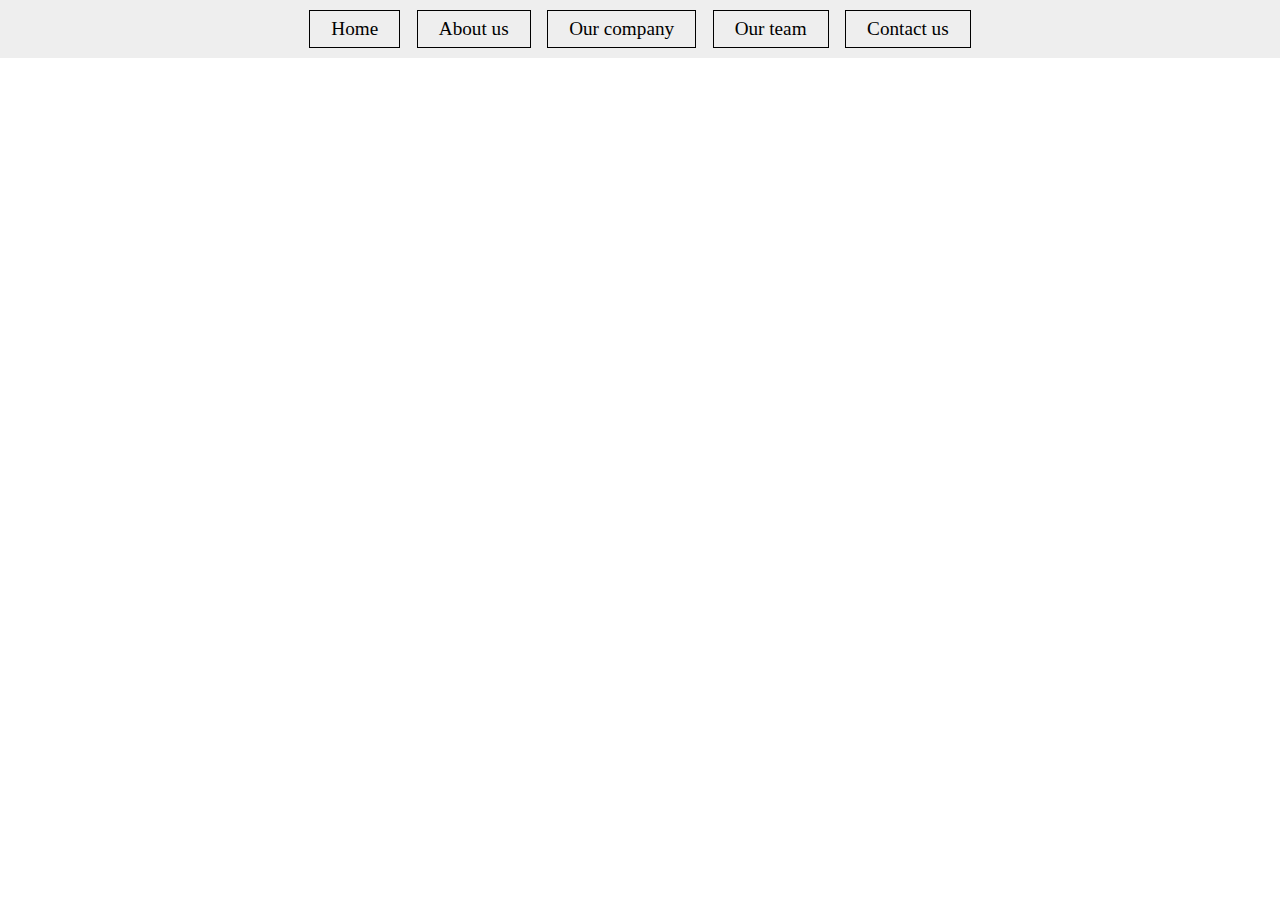
<file: hamburger/index.html>
<!DOCTYPE html>
<html >
<head>
  <meta charset="UTF-8">
  <title>Responsive menu demo</title>
  
  
  
      <link rel="stylesheet" href="css/style.css">

  
</head>

<body>
  <input type="checkbox" id="navbar-checkbox" class="navbar-checkbox">
<nav class="menu">
  <ul>
    <li>Home</li>
    <li>About us</li>
    <li>
      Our company
      <ul>
        <li>History</li>
        <li>Very long and tedious history</li>
      </ul>
    </li>
    <li>Our team</li>
    <li>Contact us</li>
  </ul>
  
  <label for="navbar-checkbox" class="navbar-handle"></label>
</nav>
  
  
</body>
</html>
</file>
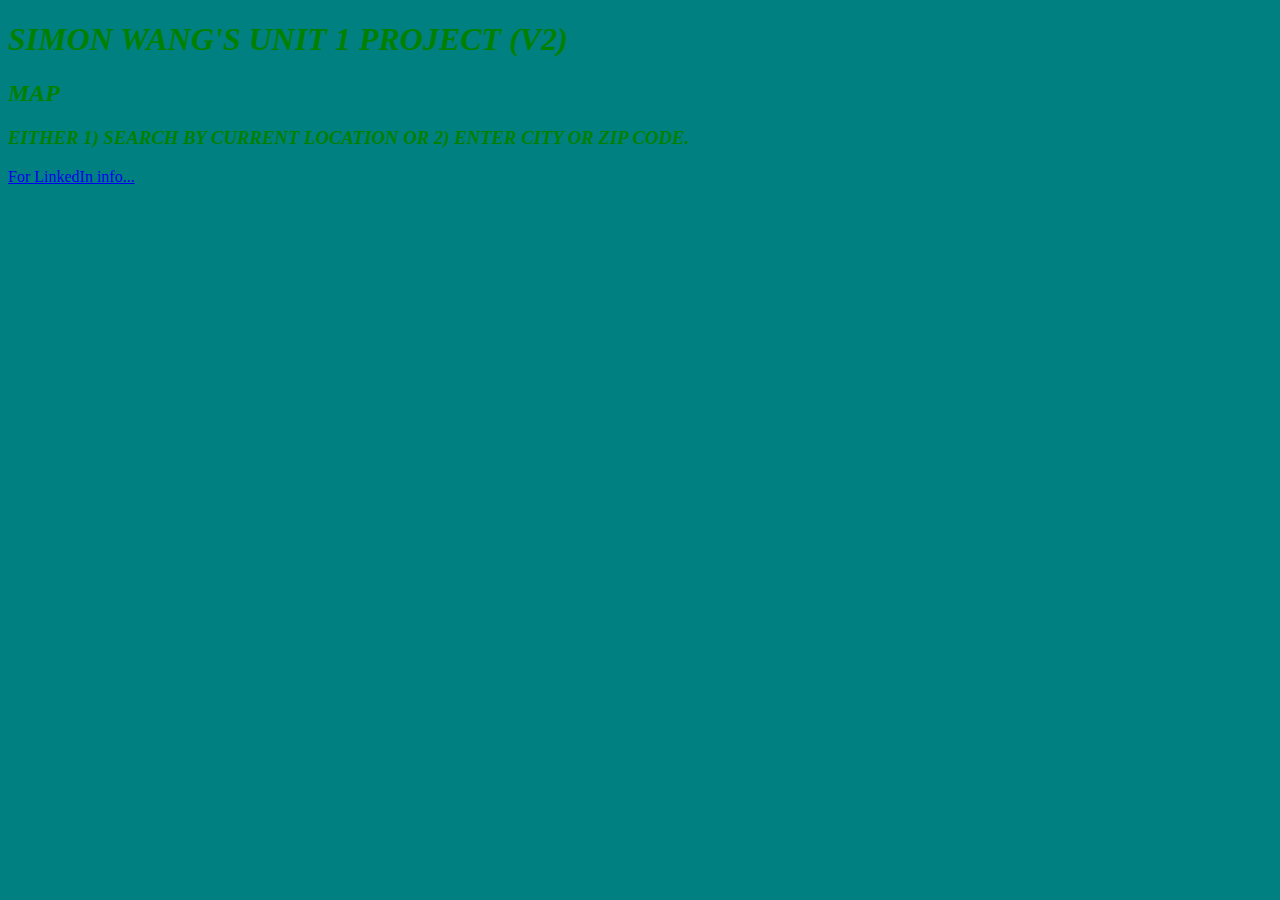
<file: unit_1/index.html>
<!DOCTYPE html>
<html>
<head>
	<title>WhereToWork</title>
	<link rel="stylesheet" type="text/css" href="css/style.css">
</head>

<body>
<h1>Simon Wang's unit 1 project (v2)</h1>
<h2>Map</h2>
<h3>Either 1) search by current location or 2) enter city or zip code.</h3>
<a href="https://www.linkedin.com/in/wangsimon2000">For LinkedIn info...</a>
</body>

</html>
</file>
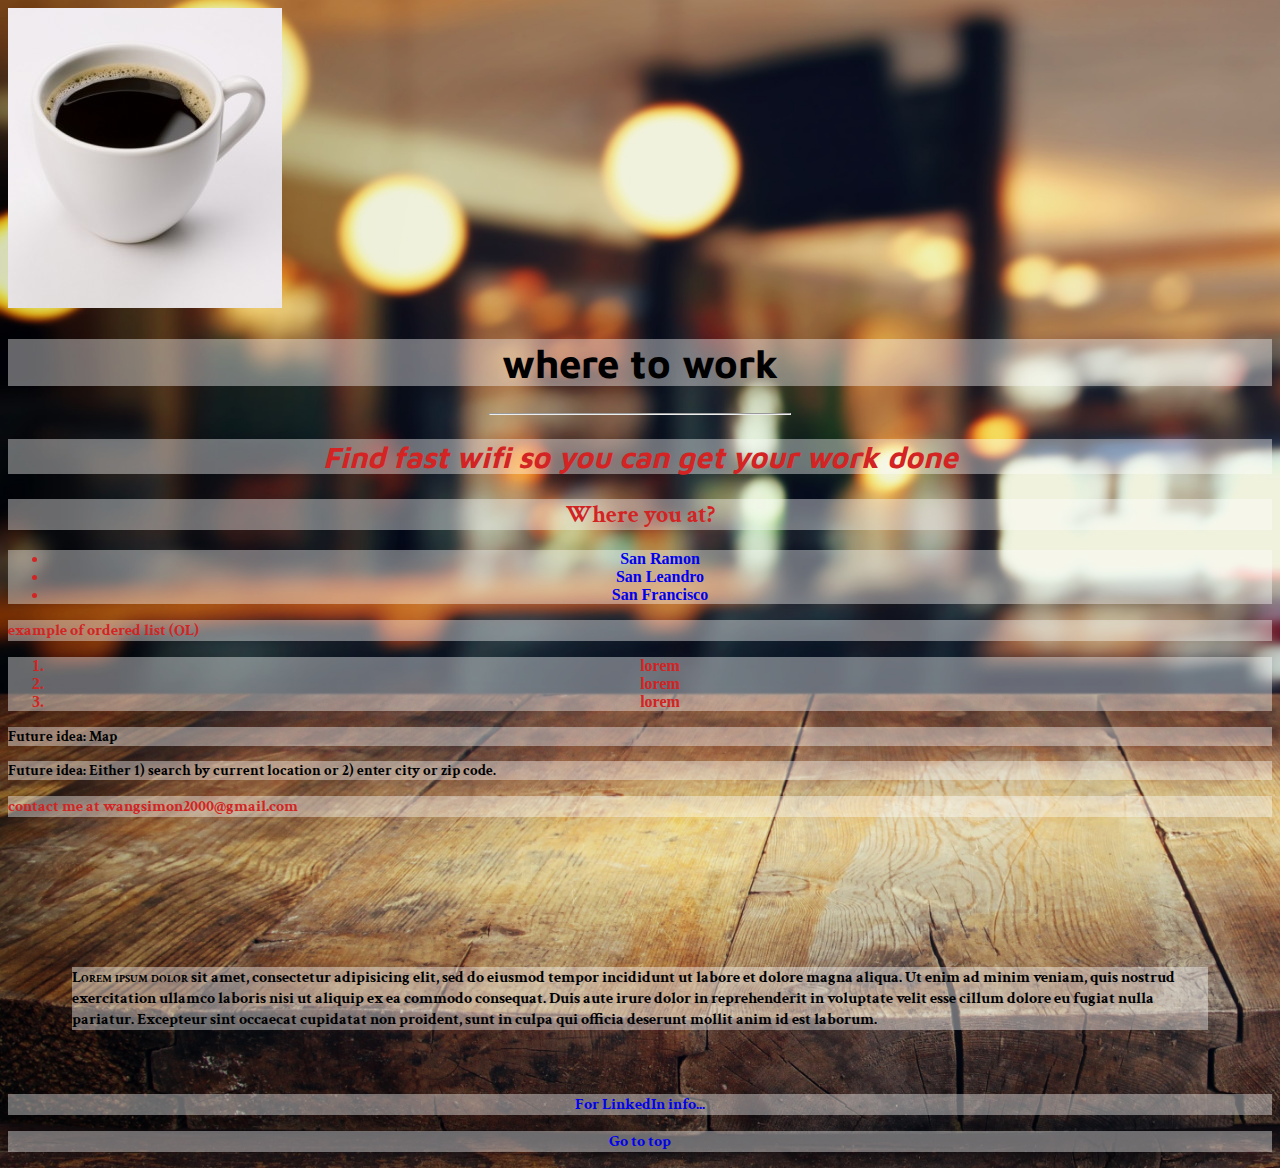
<file: unit_3/index.html>
<!DOCTYPE html>
<html>
<head>
	<title>Where To Work</title>
	<link rel="stylesheet" type="text/css" href="style.css">
</head>

<body>
	<img src="images/cup.jpg" 
           alt="pic of cup" title="pop up title for cup">
	<h1>where to work</h1>
	<hr>
	<h2 id="slogan">Find fast wifi so you can get your work done</h2>
	<h2>Where you at?</h2>

	<ul>
		<li><a href="san_ramon.html">San Ramon</a></li>
		<li><a href="san_leandro.html">San Leandro</a></li>
		<li><a href="san_francisco.html">San Francisco</a></li>
	</ul>

	<p id="OL">example of ordered list (OL)</p>

	<ol>
		<li>lorem</li>
		<li>lorem</li>
		<li>lorem</li>
	</ol>
	<h2 class="future">Future idea: Map</h2>
	<h3 class="future">Future idea: Either 1) search by current location or 2) enter city or zip code.</h3>
	
	<p class="contacts">contact me at wangsimon2000@gmail.com</p>
	<p class="paragraph"><strong>Lorem ipsum dolor</strong> sit amet, consectetur adipisicing elit, sed do eiusmod
	tempor incididunt ut labore et dolore magna aliqua. Ut enim ad minim veniam,
	quis nostrud exercitation ullamco laboris nisi ut aliquip ex ea commodo
	consequat. Duis aute irure dolor in reprehenderit in voluptate velit esse
	cillum dolore eu fugiat nulla pariatur. Excepteur sint occaecat cupidatat non
	proident, sunt in culpa qui officia deserunt mollit anim id est laborum.</p>

	<p><a href="https://www.linkedin.com/in/wangsimon2000">For LinkedIn info...</a></p>
	<p><a href="#">Go to top</a></p>
</body>

</html>
</file>
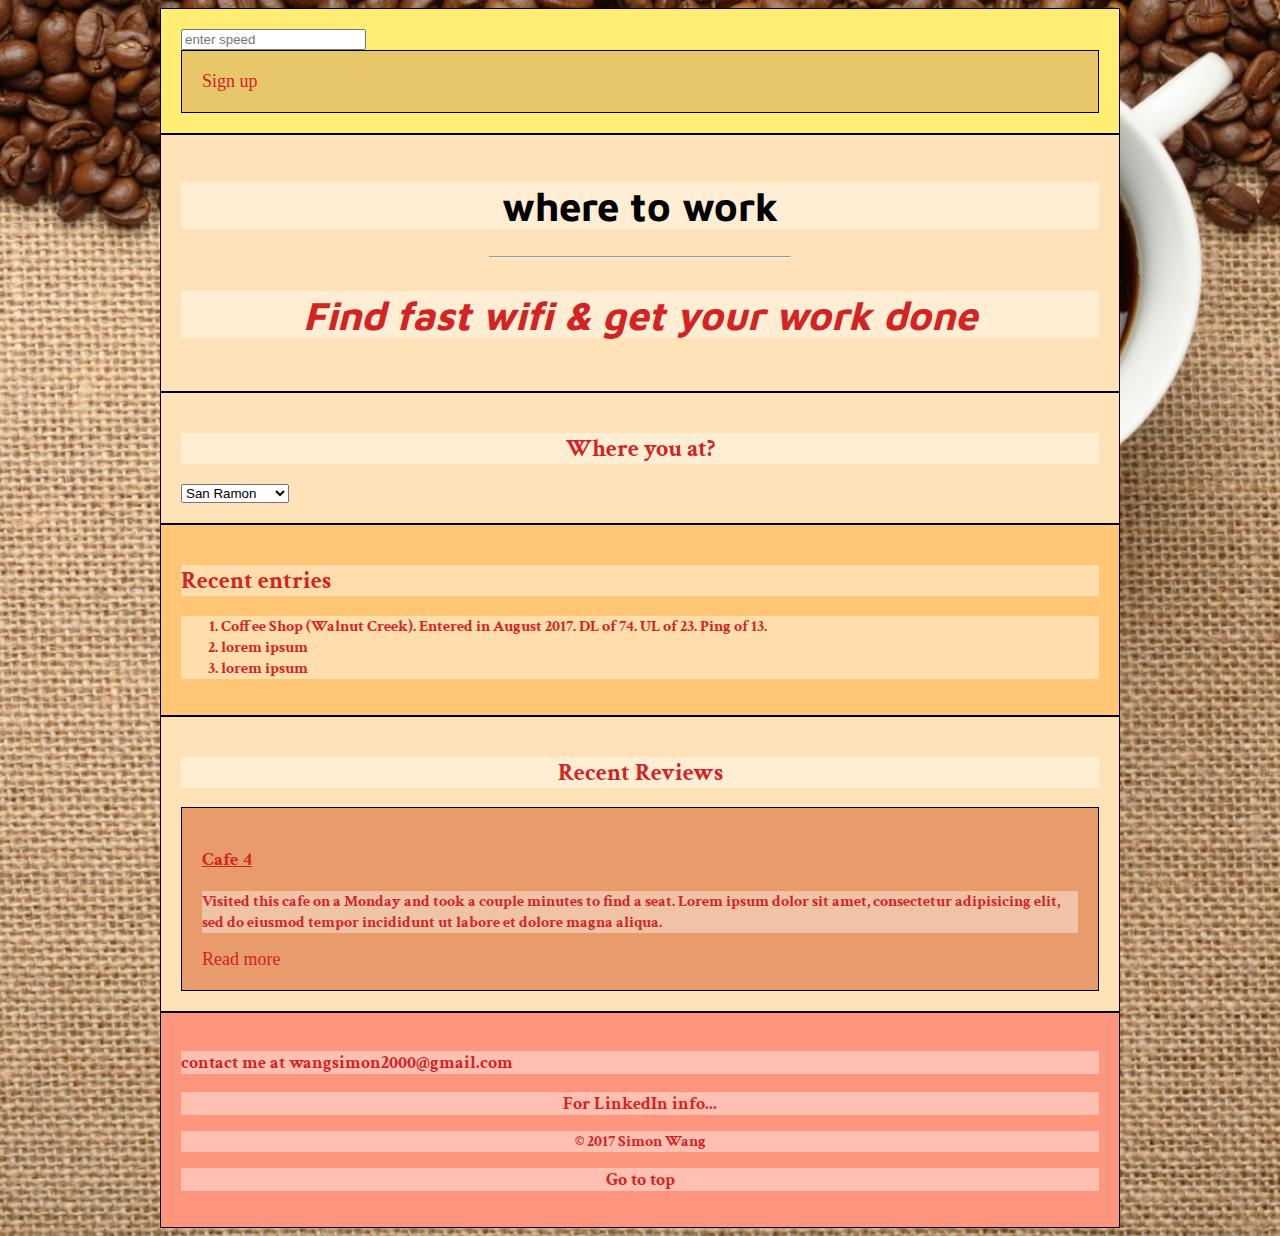
<file: unit_5/index.html>
<!DOCTYPE html>
<html>

<head>
	<title>Where To Work</title>
	<link rel="stylesheet" type="text/css" href="style.css">
</head>

<body>
	<div id="wrapper">
	<header>
		<form id="enter">
			<input type="text" placeholder="enter speed">
		</form>
		<nav>
			<a href="#">Sign up</a> 
		</nav>
	</header>
	<section>
		<h1>where to work</h1>
		<hr>
		<h2 id="slogan">Find fast wifi & get your work done</h2>
	</section>
	<section>
		<h2>Where you at?</h2>
		<form>
			<select>
				<option>San Ramon</option>
				<option>San Leandro</option>
				<option>San Francisco</option>
			</select>
		</form>
	</section>
	<aside>
		<h2 id="recent">Recent entries</h2>
		<ol>
			<li>Coffee Shop (Walnut Creek). Entered in August 2017. DL of 74. UL of 23. Ping of 13.</li>
			<li>lorem ipsum</li>
			<li>lorem ipsum</li>
		</ol>
	</aside>
	<section>
		<h2>Recent Reviews</h2>
		<article>
			<h3 id="cafe4">Cafe 4</h3>
			<p id="review">Visited this cafe on a Monday and took a couple minutes to find a seat. Lorem ipsum dolor sit amet, consectetur adipisicing elit, sed do eiusmod
			tempor incididunt ut labore et dolore magna aliqua.</p>
			<a href="#">Read more</a>
			<!-- <h4 class="future">Future idea: Map</h4>
			<h4 class="future">Future idea: Either 1) search by current location or 2) enter city or zip code.</h4> -->
		</article>
	</section>
	<footer>
		<p class="contacts">contact me at wangsimon2000@gmail.com</p>
		<p><a href="https://www.linkedin.com/in/wangsimon2000">For LinkedIn info...</a></p>
		<p>&copy; 2017 Simon Wang</p>
		<p><a href="#">Go to top</a></p>
	</footer>
	</id>
</body>
</html>
</file>
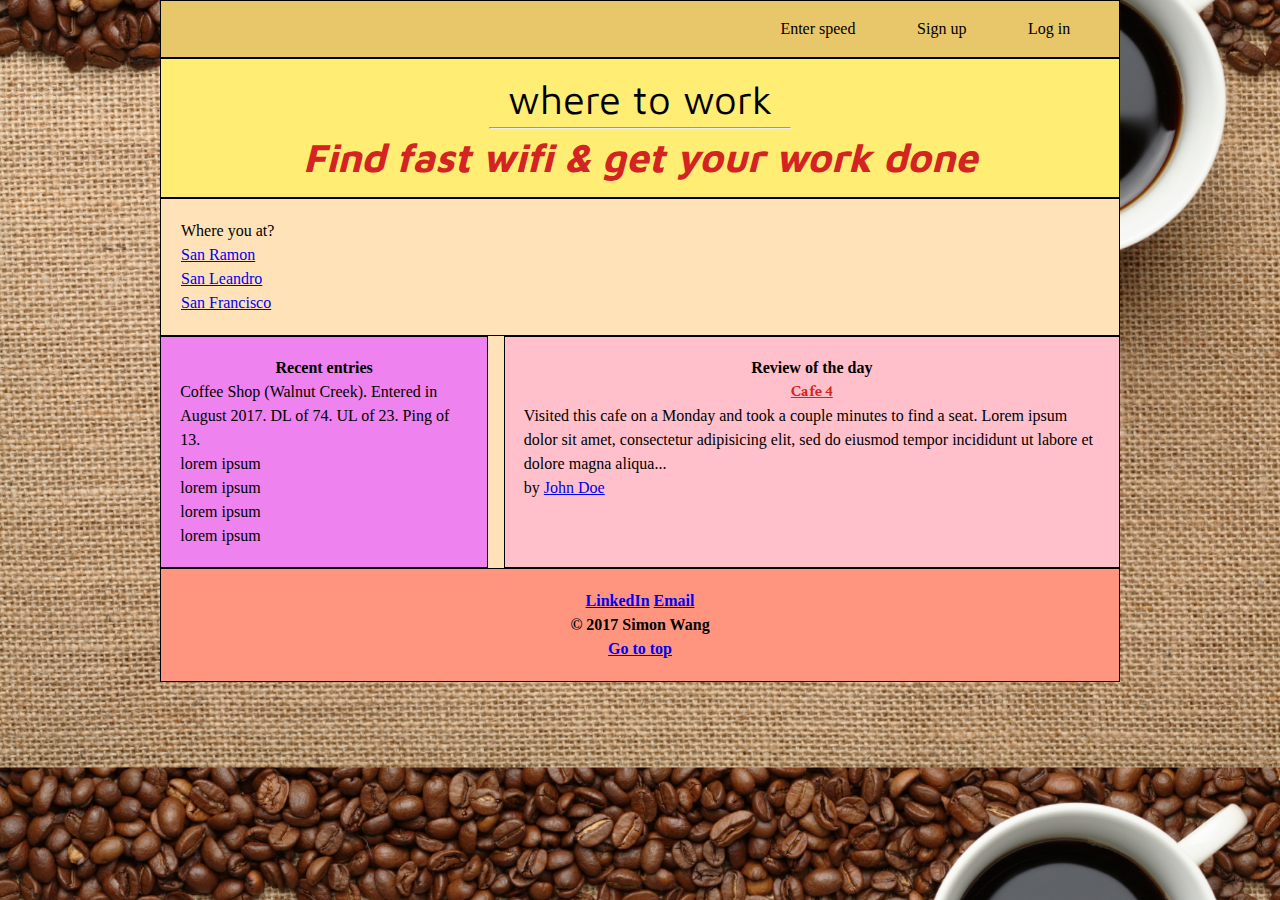
<file: unit_6/index.html>
<!DOCTYPE html>
<html>

<head>
	<title>Where To Work</title>
	<link rel="stylesheet" type="text/css" href="reset.css">
	<link rel="stylesheet" type="text/css" href="style.css">
</head>

<body>
	<div id="wrapper">
	<nav>
		<a href="#">Enter speed</a> 
		<a href="#">Sign up</a> 
		<a href="#">Log in</a> 
	</nav>

	<header class="clearfix">
		<h1>where to work</h1>
		<hr>
		<h2 id="slogan">Find fast wifi & get your work done</h2>
	</header>

	<section id="where">
		<h2>Where you at?</h2>
		<ul>
			<li><a href="san_ramon.html">San Ramon</a></li>
			<li><a href="san_leandro.html">San Leandro</a></li>
			<li><a href="san_francisco.html">San Francisco</a></li>
		</ul>
	</section>

	<section id="two_columns" class="clearfix">
	<aside id="left">
		<h2 id="recent1">Recent entries</h2>
		<ol>
			<li>Coffee Shop (Walnut Creek). Entered in August 2017. DL of 74. UL of 23. Ping of 13.</li>
			<li>lorem ipsum</li>
			<li>lorem ipsum</li>
			<li>lorem ipsum</li>
			<li>lorem ipsum</li>
		</ol>
	</aside>
	<article id="right">
		<h2 id="recent2">Review of the day</h2>
		<h3 id="cafe4">Cafe 4</h3>
		<p id="review">Visited this cafe on a Monday and took a couple minutes to find a seat. Lorem ipsum dolor sit amet, consectetur adipisicing elit, sed do eiusmod
		tempor incididunt ut labore et dolore magna aliqua...</p>
		<p>by <a href="#">John Doe</a></p>
			<!-- <h4 class="future">Future idea: Map</h4>
			<h4 class="future">Future idea: Either 1) search by current location or 2) enter city or zip code.</h4> -->
	</article>
	</section>

	<footer>
		<a href="https://www.linkedin.com/in/wangsimon2000">LinkedIn</a>
		<a href="mailto:wangsimon2000@gmail.com">Email</a>
		<p>&copy; 2017 Simon Wang</p>
		<p><a href="#">Go to top</a></p>
	</footer>

</body>
</html>
</file>
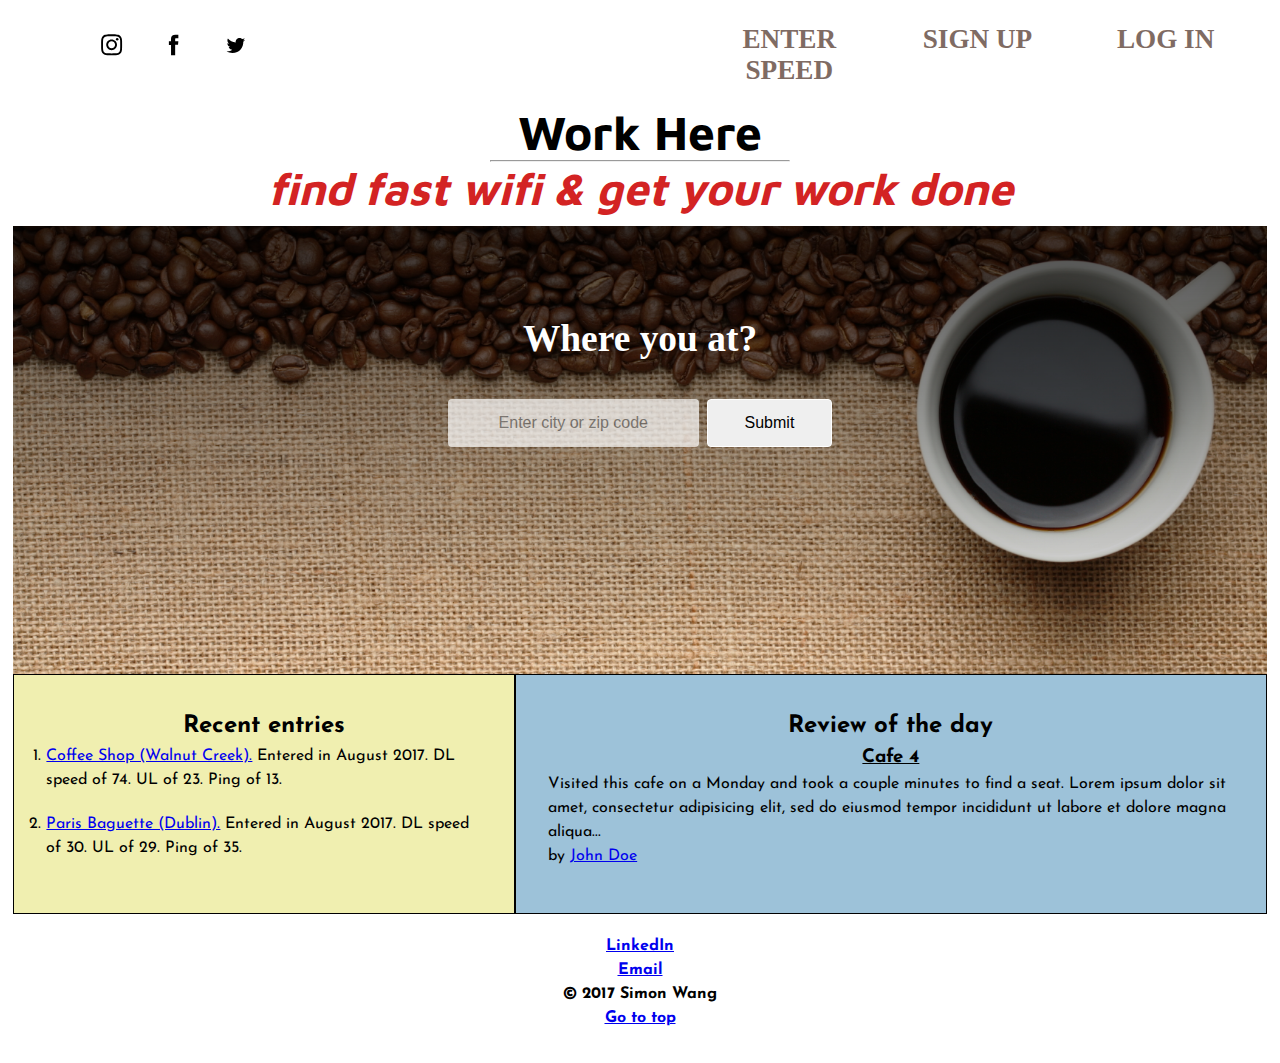
<file: unit_8.1/index.html>
<!DOCTYPE html>
<html>
<head>
	<title>Work Here</title>
	<meta name="viewport" content="width=device-width, initial-scale=1">
	<link rel="stylesheet" type="text/css" href="css/style.css">
	<script src="https://ajax.googleapis.com/ajax/libs/jquery/3.2.1/jquery.min.js"></script>

</head>
<body>
	<header class="clearfix header">
		<section class="headersection socialcontainer"> 

				<a class="sociallink" href="test.html">
					<svg viewBox="0 0 512 512"><path d="M256 109.3c47.8 0 53.4 0.2 72.3 1 17.4 0.8 26.9 3.7 33.2 6.2 8.4 3.2 14.3 7.1 20.6 13.4 6.3 6.3 10.1 12.2 13.4 20.6 2.5 6.3 5.4 15.8 6.2 33.2 0.9 18.9 1 24.5 1 72.3s-0.2 53.4-1 72.3c-0.8 17.4-3.7 26.9-6.2 33.2 -3.2 8.4-7.1 14.3-13.4 20.6 -6.3 6.3-12.2 10.1-20.6 13.4 -6.3 2.5-15.8 5.4-33.2 6.2 -18.9 0.9-24.5 1-72.3 1s-53.4-0.2-72.3-1c-17.4-0.8-26.9-3.7-33.2-6.2 -8.4-3.2-14.3-7.1-20.6-13.4 -6.3-6.3-10.1-12.2-13.4-20.6 -2.5-6.3-5.4-15.8-6.2-33.2 -0.9-18.9-1-24.5-1-72.3s0.2-53.4 1-72.3c0.8-17.4 3.7-26.9 6.2-33.2 3.2-8.4 7.1-14.3 13.4-20.6 6.3-6.3 12.2-10.1 20.6-13.4 6.3-2.5 15.8-5.4 33.2-6.2C202.6 109.5 208.2 109.3 256 109.3M256 77.1c-48.6 0-54.7 0.2-73.8 1.1 -19 0.9-32.1 3.9-43.4 8.3 -11.8 4.6-21.7 10.7-31.7 20.6 -9.9 9.9-16.1 19.9-20.6 31.7 -4.4 11.4-7.4 24.4-8.3 43.4 -0.9 19.1-1.1 25.2-1.1 73.8 0 48.6 0.2 54.7 1.1 73.8 0.9 19 3.9 32.1 8.3 43.4 4.6 11.8 10.7 21.7 20.6 31.7 9.9 9.9 19.9 16.1 31.7 20.6 11.4 4.4 24.4 7.4 43.4 8.3 19.1 0.9 25.2 1.1 73.8 1.1s54.7-0.2 73.8-1.1c19-0.9 32.1-3.9 43.4-8.3 11.8-4.6 21.7-10.7 31.7-20.6 9.9-9.9 16.1-19.9 20.6-31.7 4.4-11.4 7.4-24.4 8.3-43.4 0.9-19.1 1.1-25.2 1.1-73.8s-0.2-54.7-1.1-73.8c-0.9-19-3.9-32.1-8.3-43.4 -4.6-11.8-10.7-21.7-20.6-31.7 -9.9-9.9-19.9-16.1-31.7-20.6 -11.4-4.4-24.4-7.4-43.4-8.3C310.7 77.3 304.6 77.1 256 77.1L256 77.1z"/><path d="M256 164.1c-50.7 0-91.9 41.1-91.9 91.9s41.1 91.9 91.9 91.9 91.9-41.1 91.9-91.9S306.7 164.1 256 164.1zM256 315.6c-32.9 0-59.6-26.7-59.6-59.6s26.7-59.6 59.6-59.6 59.6 26.7 59.6 59.6S288.9 315.6 256 315.6z"/><circle cx="351.5" cy="160.5" r="21.5"/>
						</svg>
				</a> 

				<a class="sociallink" href="test.html">
					<svg viewBox="0 0 512 512"><path d="M211.9 197.4h-36.7v59.9h36.7V433.1h70.5V256.5h49.2l5.2-59.1h-54.4c0 0 0-22.1 0-33.7 0-13.9 2.8-19.5 16.3-19.5 10.9 0 38.2 0 38.2 0V82.9c0 0-40.2 0-48.8 0 -52.5 0-76.1 23.1-76.1 67.3C211.9 188.8 211.9 197.4 211.9 197.4z"></path>
					</svg>
				</a>  

				<a class="sociallink" href="test.html">
					<svg viewBox="0 0 512 512"><path d="M419.6 168.6c-11.7 5.2-24.2 8.7-37.4 10.2 13.4-8.1 23.8-20.8 28.6-36 -12.6 7.5-26.5 12.9-41.3 15.8 -11.9-12.6-28.8-20.6-47.5-20.6 -42 0-72.9 39.2-63.4 79.9 -54.1-2.7-102.1-28.6-134.2-68 -17 29.2-8.8 67.5 20.1 86.9 -10.7-0.3-20.7-3.3-29.5-8.1 -0.7 30.2 20.9 58.4 52.2 64.6 -9.2 2.5-19.2 3.1-29.4 1.1 8.3 25.9 32.3 44.7 60.8 45.2 -27.4 21.4-61.8 31-96.4 27 28.8 18.5 63 29.2 99.8 29.2 120.8 0 189.1-102.1 185-193.6C399.9 193.1 410.9 181.7 419.6 168.6z"/></path></svg>
				</a> 

		</section>
			
		<nav>
			<a class="nav" href="test.html">Log In</a>
			<a class="nav" href="test.html">Sign up</a>
			<a class="nav" href="test.html">Enter Speed</a>
		</nav>
	</header>

	<section id="where" class="clearfix">
		<h2 id="title">Work Here</h2>
		<hr>
		<h2 id="slogan">find fast wifi & get your work done</h2>
	</section>

		<section id="hero" class="clearfix"> 
			<section class="herotext clearfix">
			<h3 id="question">Where you at?</h3> 
		</section>

			<section id="searchcontainer">
				<form class="search">
 				<br>
  				<input type="text" name="Search" value="" placeholder="Enter city or zip code">
  				  <input type="submit" value="Submit">
				</form>
			</section>
		</section>

	<section id="two_columns" class="clearfix">
	<aside id="left">
		<h2 id="recent1">Recent entries</h2>
		<ol>
			<li><a href="https://www.yelp.com/biz/coffee-shop-walnut-creek">Coffee Shop (Walnut Creek).</a> Entered in August 2017. DL speed of 74. UL of 23. Ping of 13.</li>
			<li id="second"><a href="https://www.yelp.com/biz/paris-baguette-dublin-6">Paris Baguette (Dublin).</a> Entered in August 2017. DL speed of 30. UL of 29. Ping of 35.</li>
		</ol>
	</aside>
	<article id="right">
		<h2 id="recent2">Review of the day</h2>
		<h3 id="cafe4">Cafe 4</h3>
		<p id="review">Visited this cafe on a Monday and took a couple minutes to find a seat. Lorem ipsum dolor sit amet, consectetur adipisicing elit, sed do eiusmod
		tempor incididunt ut labore et dolore magna aliqua...</p>
		<p>by <a href="#">John Doe</a></p>
			<!-- <h4 class="future">Future idea: Map</h4>
			<h4 class="future">Future idea: Either 1) search by current location or 2) enter city or zip code.</h4> -->
	</article>
	</section>

	<footer>
		<p><a href="https://www.linkedin.com/in/wangsimon2000">LinkedIn</a></p>
		<p><a href="mailto:wangsimon2000@gmail.com">Email</a></p>
		<p>&copy; 2017 Simon Wang</p>
		<p><a href="#">Go to top</a></p>
	</footer>

</body>
</html>
</file>
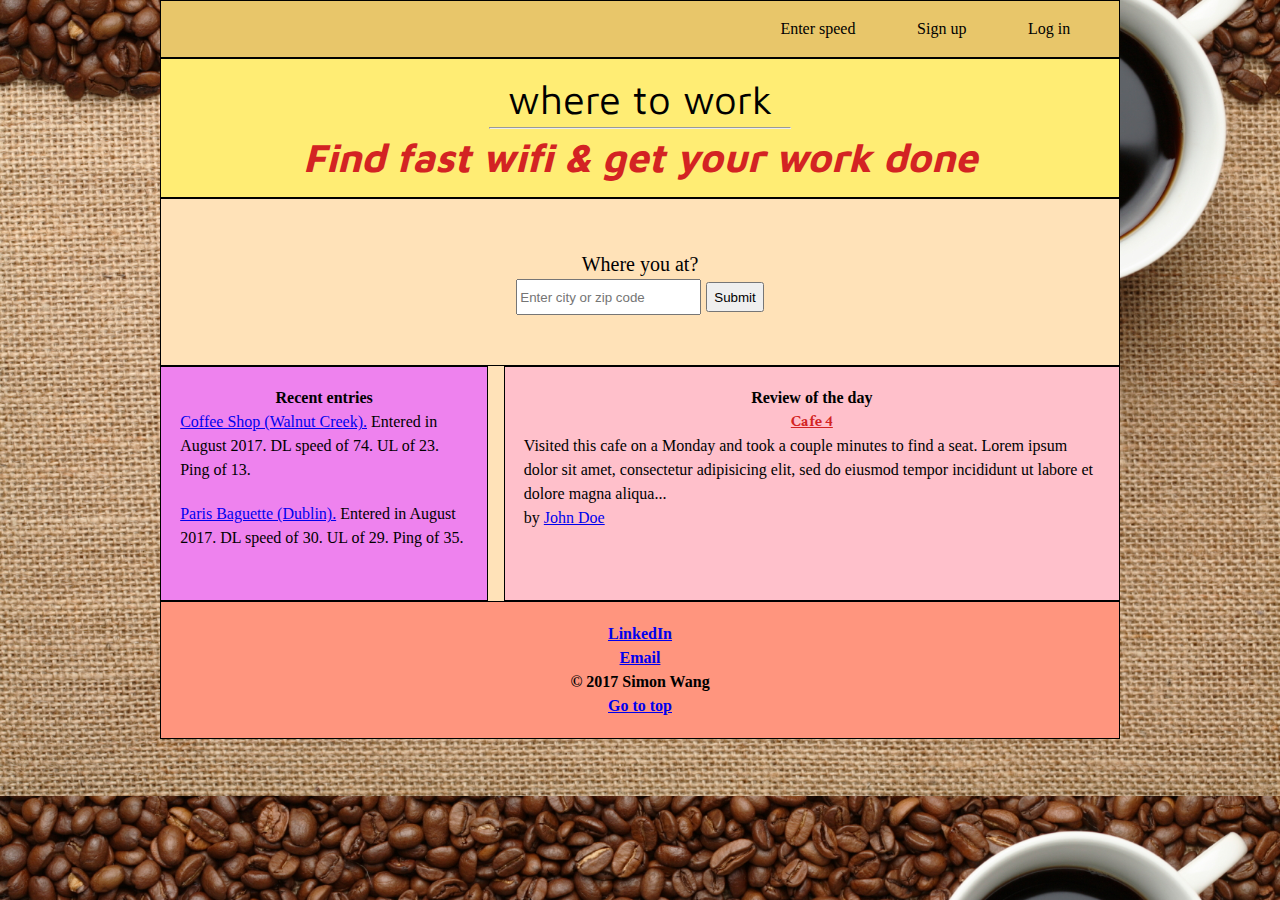
<file: unit_8/index.html>
<!DOCTYPE html>
<html>

<head>
	<title>Where To Work</title>
	<link rel="stylesheet" type="text/css" href="reset.css">
	<link rel="stylesheet" type="text/css" href="CSS/style.css">
</head>

<body>
	<div id="wrapper">
	<nav>
		<a href="#">Enter speed</a> 
		<a href="#">Sign up</a> 
		<a href="#">Log in</a> 
	</nav>

	<header class="clearfix">
		<h1>where to work</h1>
		<hr>
		<h2 id="slogan">Find fast wifi & get your work done</h2>
	</header>

	<section id="where">
		<h2>Where you at?</h2>
		<form class="searchbox">
		<input type="text" name="Search" value="" placeholder="Enter city or zip code">
	  	<input type="submit" value="Submit">
		</form>
	</section>

	<section id="two_columns" class="clearfix">
	<aside id="left">
		<h2 id="recent1">Recent entries</h2>
		<ol>
			<li><a href="https://www.yelp.com/biz/coffee-shop-walnut-creek">Coffee Shop (Walnut Creek).</a> Entered in August 2017. DL speed of 74. UL of 23. Ping of 13.</li>
			<li id="second"><a href="https://www.yelp.com/biz/paris-baguette-dublin-6">Paris Baguette (Dublin).</a> Entered in August 2017. DL speed of 30. UL of 29. Ping of 35.</li>
		</ol>
	</aside>
	<article id="right">
		<h2 id="recent2">Review of the day</h2>
		<h3 id="cafe4">Cafe 4</h3>
		<p id="review">Visited this cafe on a Monday and took a couple minutes to find a seat. Lorem ipsum dolor sit amet, consectetur adipisicing elit, sed do eiusmod
		tempor incididunt ut labore et dolore magna aliqua...</p>
		<p>by <a href="#">John Doe</a></p>
			<!-- <h4 class="future">Future idea: Map</h4>
			<h4 class="future">Future idea: Either 1) search by current location or 2) enter city or zip code.</h4> -->
	</article>
	</section>

	<footer>
		<p><a href="https://www.linkedin.com/in/wangsimon2000">LinkedIn</a></p>
		<p><a href="mailto:wangsimon2000@gmail.com">Email</a></p>
		<p>&copy; 2017 Simon Wang</p>
		<p><a href="#">Go to top</a></p>
	</footer>
	</div>
</body>
</html>
</file>
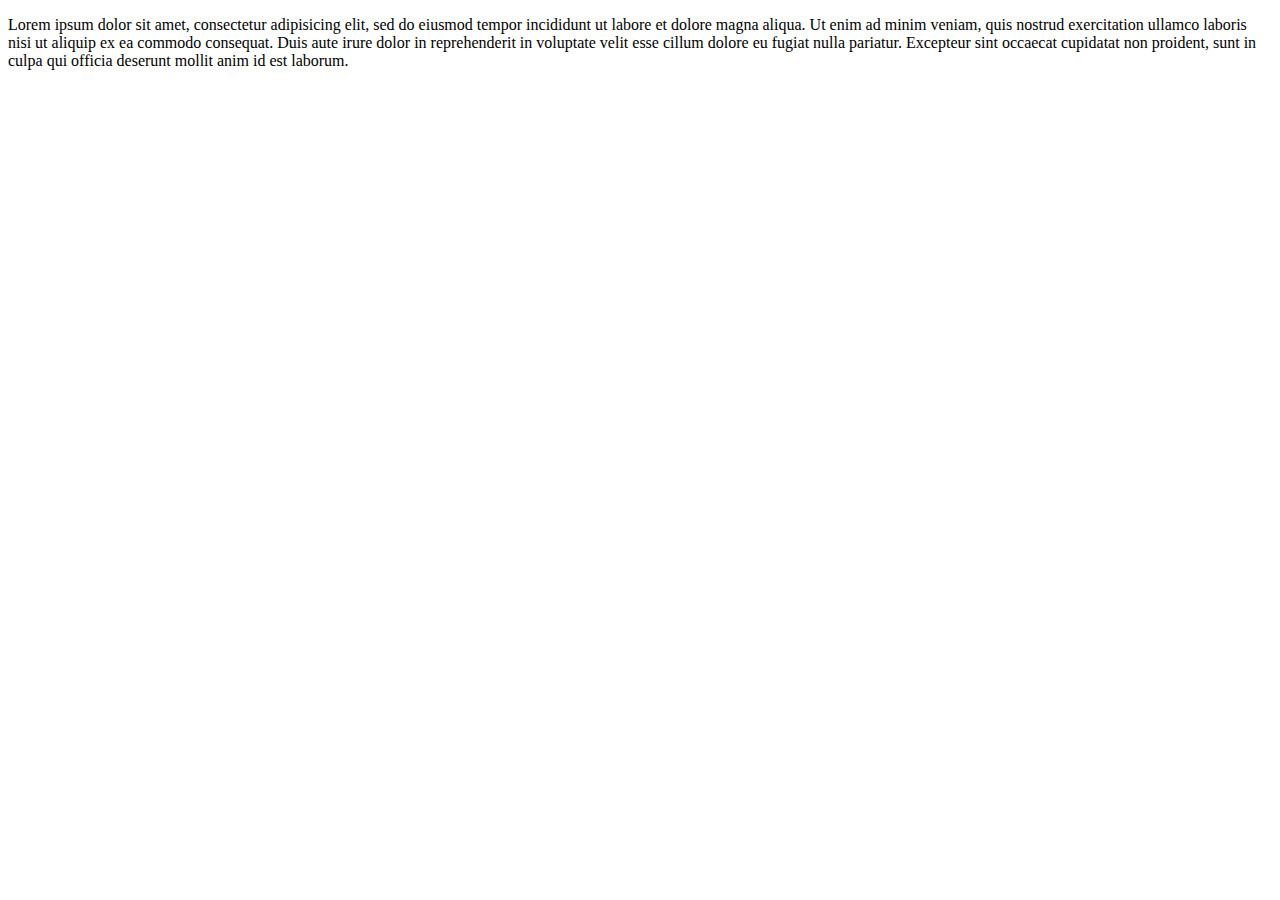
<file: unit_3/san_francisco.html>
<!DOCTYPE html>
<html>
<head>
	<title>title</title>
</head>
<body>
<p>Lorem ipsum dolor sit amet, consectetur adipisicing elit, sed do eiusmod
tempor incididunt ut labore et dolore magna aliqua. Ut enim ad minim veniam,
quis nostrud exercitation ullamco laboris nisi ut aliquip ex ea commodo
consequat. Duis aute irure dolor in reprehenderit in voluptate velit esse
cillum dolore eu fugiat nulla pariatur. Excepteur sint occaecat cupidatat non
proident, sunt in culpa qui officia deserunt mollit anim id est laborum.</p>
</body>
</html>
</file>
<file: hamburger/css/style.css>
@media (min-width: 900px) {
  .menu {
    font-size: 1.2em;
  }
}
.menu {
  padding: 0.5em;
  background: #eee;
  min-height: 2em;
  line-height: 1em;
}
.menu > ul {
  transition: max-height 0.25s linear;
}
.menu ul {
  margin: 0;
  padding: 0;
  text-align: center;
}
.menu li {
  transition: visibility .25s linear;
  display: inline-block;
  border: 1px solid;
  padding: .45em 1.1em;
  margin: 0 .3em;
  position: relative;
}
@media (min-width: 651px) {
  .menu li ul {
    display: none;
    position: absolute;
    top: 100%;
    margin-top: 1px;
    left: -1px;
    right: -1px;
  }
  .menu li:hover ul {
    display: block;
  }
  .menu li li {
    margin: -1px 0 0 0;
    box-sizing: border-box;
    width: 100%;
  }
}
@media (max-width: 650px) {
  .menu > ul {
    max-height: 0;
    overflow: hidden;
    margin: 0 3.5em 0 1em;
  }
  .menu li {
    visibility: hidden;
    display: block;
    padding: 0.5em 0.6em;
    border: none;
  }
  .menu li ul {
    margin-top: 0.5em;
    border-left: 1px solid #000;
  }
  .menu .navbar-handle {
    display: block;
  }
  #navbar-checkbox:checked + .menu ul {
    max-height: 300px;
  }
  #navbar-checkbox:checked + .menu li {
    visibility: visible;
  }
  #navbar-checkbox:checked + .menu .navbar-handle,
  #navbar-checkbox:checked + .menu .navbar-handle:after,
  #navbar-checkbox:checked + .menu .navbar-handle:before {
    border-color: #aaa;
  }
}
.navbar-checkbox {
  display: none;
}
.navbar-handle {
  display: none;
  cursor: pointer;
  position: relative;
  font-size: 45px;
  padding: .5em 0;
  height: 0;
  width: 1.66666667em;
  border-top: 0.13333333em solid;
}
.navbar-handle:before,
.navbar-handle:after {
  position: absolute;
  left: 0;
  right: 0;
  content: ' ';
  border-top: 0.13333333em solid;
}
.navbar-handle:before {
  top: 0.37777778em;
}
.navbar-handle:after {
  top: 0.88888889em;
}
.menu {
  position: absolute;
  top: 0;
  left: 0;
  right: 0;
}
.menu .navbar-handle {
  position: absolute;
  font-size: 1.2em;
  top: 0.7em;
  right: 12px;
  z-index: 10;
}
</file>
<file: unit_1/css/style.css>
body {
	background-color: teal;
}

h1, h2, h3, p {
	color: green;
	font-style: italic;
	text-transform: uppercase;
}
</file>
<file: unit_3/style.css>
@import url('https://fonts.googleapis.com/css?family=Crimson+Text|Maven+Pro:700');

body {
	background-image: url("images/cafe2.jpg");
	background-size:cover;
}

h1 {
	text-align: center;
  	font-family: 'Maven Pro', sans-serif;
  	font-size: 40px;
  	color: black;
  	background-color: rgba(255,255,255,.4);
}

h2, h3, p, ul, ol{
	color: #d32323;
	font-weight: bold;
	text-align: center;
	background-color: rgba(255,255,255,.4);
}

hr{
	width: 300px;	
	color: black;
}

h2, h3, p {
	font-family: 'Crimson Text', serif;
}

a{
	text-decoration: none;
}

#slogan{
	font-size: 30px;
	font-style: italic;
	font-family: 'Maven Pro', sans-serif;
}

.contacts{
	text-align: left;
	background-color: rgba(255,255,255,.4);
	margin-bottom: 150px;
}

.future{
	font-size:15px;
	text-align: left;
	color: black;
}

.paragraph{
	text-align: left;
	color: black;
	margin: 4em;
}

#OL{
	text-align: left;
}

ol{
	background-color: rgba(255,255,255,.4);
}

strong {
	font-variant: small-caps;
}
</file>
<file: unit_5/style.css>
@import url('https://fonts.googleapis.com/css?family=Crimson+Text|Maven+Pro:700');

body {
	background-image: url("images/coffee-banner.jpg");
	background-size:cover;
	background-position: right;
}

nav{
	background-color: #E8C66A;
    border: 1px black solid;
    padding: 20px;
}

header{
	background-color: #FFED74;
    border: 1px black solid;
    padding: 20px;
}

section {
    background-color:#FFE2B8;
    border: 1px black solid;
    padding: 20px;
}

aside{
	background-color: #FFC675;
    border: 1px black solid;
    padding: 20px;
    text-align: left;
}

article {
    background-color: #E89C6C;
    border: 1px black solid;
    padding: 20px;
    text-align: left;
}

footer {
    background-color: #FF957E;
    border: 1px black solid;
    padding: 20px;
	font-weight: bold;
	text-align: center;
}

h1 {
	text-align: center;
  	font-family: 'Maven Pro', sans-serif;
  	font-size: 40px;
  	color: black;
  	background-color: rgba(255,255,255,.4);
}

h2, h4, p, ol{
	color: #d32323;
	font-weight: bold;
	text-align: center;
	background-color: rgba(255,255,255,.4);
	font-family: 'Crimson Text', serif;
}

h3{
	color: #d32323;
	font-weight: bold;
	font-family: 'Crimson Text', serif;
}

li{
	text-align: left;
}

hr {
	width: 300px;	
	color: black;
}

a{
	text-decoration: none;
	color: #d32323;
	font-size: 18px;
}

#cafe4{
	text-decoration:  underline;
	text-align: left;
}

#review{
	text-align: left;
}

#slogan{
	font-size: 40px;
	font-style: italic;
	font-family: 'Maven Pro', sans-serif;
}

#wrapper{
	width:960px;
	margin:0 auto;
}

#enter{
	text-align: left;
	background-color: rgba(0,0,0,0);
}

#login{
	text-align: right;	
	background-color: rgba(0,0,0,0);
}

#recent{
	text-align: left;
}

.future{
	font-size:15px;
	text-align: left;
	color: black;
}

.contacts{
	text-align: left;
	background-color: rgba(255,255,255,.4);
	font-size: 18px;
}
</file>
<file: unit_6/style.css>
@import url('https://fonts.googleapis.com/css?family=Crimson+Text|Maven+Pro:700');

body {
	background-image: url("images/coffee-banner.jpg");
	background-size:cover;
	background-position: right;
}

#wrapper{
	width:960px;
	margin:0 auto;
}

nav{
	background-color: #E8C66A;
    border: 1px black solid;
    padding: 20px;
    text-align: right;
}

nav a{
  text-decoration: none;
  color:#000000;
  margin: 1.8em;
}

.clearfix:after {
    visibility: hidden;
    display: block;
    font-size: 0;
    content: " ";
    clear: both;
    height: 0;
}

header{
	background-color: #FFED74;
    border: 1px black solid;
    padding: 20px;
}

#slogan{
	font-size: 40px;
	font-style: italic;
	font-family: 'Maven Pro', sans-serif;
	color: #d32323;
	font-weight: bold;
	text-align: center;
}

#where{
	padding: 20px;
	background-color:#FFE2B8;
    border: 1px black solid;
    line-height: 1.5;
}

a:hover {
	background-color: #aaaaaa;
}

h1 {
	text-align: center;
  	font-family: 'Maven Pro', sans-serif;
  	font-size: 40px;
  	color: black;
}

h3{
	color: #d32323;
	font-weight: bold;
	font-family: 'Crimson Text', serif;
}

li{
	text-align: left;
}

hr {
	width: 300px;	
	color: black;
}

section{
	background-color: #FFE2B8;
}

#two_column {
    background-color: #FFB7CF;
    border: 1px black solid;
    padding: 20px;
}

#left {
    background-color: violet;
    border: 1px black solid;
    padding: 2%;
    float: left;
    width: 30%;
    line-height: 1.5;	
}

#right {
    background-color: pink;
    border: 1px black solid;
    padding: 2%;
    float: right;   
    width: 60%;
    line-height: 1.5;
    height: 192px;
}

#cafe4{
	text-decoration:  underline;
	text-align: center;
}

#recent1{
	text-align: center;
	font-weight: bold;
}

#recent2{
	text-align: center;
	font-weight: bold;
}

#review{
	text-align: left;
}

.future{
	font-size:15px;
	text-align: left;
	color: black;
}

.contacts{
	text-align: left;
	font-size: 18px;
}

footer {
    background-color: #FF957E;
    border: 1px black solid;
    padding: 20px;
	font-weight: bold;
	text-align: center;
	line-height: 1.5;
}
</file>
<file: unit_8.1/css/style.css>
@import url('https://fonts.googleapis.com/css?family=Josefin+Sans|Amatica+SC|Zilla+Slab+Highlight');

@import url('https://fonts.googleapis.com/css?family=Crimson+Text|Maven+Pro:700');

*{
	margin: 0;
	padding: 0;
	box-sizing: border-box;
}

body {
	font-family: 'Josefin Sans', sans-serif;
	font-size: 16px; 
	padding: 1%;
}

nav {
	text-align: right;
	font-size: 1.7em;
	font-family: 'Amatica SC', bold;
	text-transform: uppercase;
	padding-top: 0.4em;
	padding-bottom: 0.4em;
}

nav a {
	text-decoration: none;
	color: #7F6B63;
	font-weight: 700;
}

.nav {
	width: 25%;
	float: left;
	text-align: center;
}

.nav:hover {
	background-color: #FFD7C8;
}

.headersection {
	width: 33.33%;
	float: left;
}
.socialcontainer {
	transform: translate(20%,-40%);
}

.socialcontainer li {
    display: inline-block;
}

.sociallink {
	width: 30px;
	display: block;
	float: left;
	padding-top: 3em;
	margin-right: 2em;
}

.sociallink svg {
	display: block;
	width: 100%;
}

.nav {
	width: 15%;
	display: block;
	float: right;
	padding-right: 15px;
}

.search {
	position: relative;
}

#searchcontainer {
	position: relative;
	transform: translate(0%,160%);
	columns: white;
}

#title{
	text-align: center;
  	font-family: 'Maven Pro', sans-serif;
  	font-size: 3em;
  	color: black;
}

#slogan{
	font-size: 2.8em;
	font-style: italic;
	font-family: 'Maven Pro', sans-serif;
	color: #d32323;
	font-weight: bold;
	text-align: center;
}

#where{
	text-align: center;
	padding: .8em 0 .8em 0;
}

#question{
	color: white;
}

hr {
	width: 300px;	
	color: black;
	margin:0 auto;
}

input[type=text] {
    border: 5px solid white;
    opacity: 0.7;
   	border-radius: 4px;
   	text-align: center;
    top: 0;
    width: 20%;
    font-size: .5em;
    height: 3em;
}

input[type=submit] {
    width: 10%;
    border: 1px solid white;;
    border-radius: 4px;
    cursor: pointer;
    font-size: .5em;
    height: 3em;
}

#hero {	
	text-align: center;
	background: linear-gradient(rgba(0, 0, 0, 0.7),rgba(0, 0, 0, 0)),url(images/coffee-banner.jpg) no-repeat
	center center;
	font-family: 'Amatica SC', bold;
	font-size: 2em;
	height: 35vw;
	position: relative;
	background-size:cover;
	background-position: top;
}

#hero h3{
	position: absolute;
	top: 25%;
	left: 50%;
	transform: translate(-50%,-50%);
	width: 100%;
}

#left {
    background-color: rgba(218,216,58,.4);
    border: 1px black solid;
    padding: 2.6%;
    float: left;
    width: 40%;
    line-height: 1.5;
    height: 15em;
}

#second {
		padding: 20px 0 0 0;
}

#right {
    background-color: rgba(11, 102, 160,.4);
    border: 1px black solid;
    padding: 2.6%;
    float: right;   
    width: 60%;
    line-height: 1.5;
    height: 15em;
}

#cafe4{
	text-decoration:  underline;
	text-align: center;
}

#recent1{
	text-align: center;
	font-weight: bold;
}

#recent2{
	text-align: center;
	font-weight: bold;
}

#review{
	text-align: left;
}

#hero img{
	position: absolute;
		top: 70%;
		left: 55%;
}

p {
	color: initial;
}

ul {
	padding: 0.5em;
	margin: 1em;
	padding: 0;
}

article {
	padding: 1.5em;
}

.clearfix:after {
	visibility: hidden;
	font-size: 0;
	display: block;
	clear: both;
	content: "";
    height: 0;
}

a {
	margin: 0 auto;
}

footer {
    padding: 20px;
	font-weight: bold;
	text-align: center;
	line-height: 1.5;
}


@media screen and (max-width: 1024px) {
	body {
		font-size: 14px;
	}

	.nav {
		background-color: #7F6B63;
		color: #FFD7C8;
		border-radius: 7px;
		border: 1px solid white;
		display: block;
		text-align: center; 
		margin: 0;	
	}

	#where{
	text-align: center;
	padding: 0 0 .8em 0;
	}

	#hero h3{
	top: 15%;
	}

	#hero {	
	height: 50vw;
	}

	#searchcontainer {
	transform: translate(0%,95%);
	}

	input[type=text] {
    height: 4em; 
    width: 25%;
	}

	input[type=submit] {
    height: 4em;
	}

	#left{
		padding: 4%;
		height: 24em;
	}

	#right{
		padding: 4%;
		height: 24em;
	}

	.sociallink {
	padding-top: 6em;
	margin-right: 1em;
	}
}

@media screen and (max-width: 375px) {
	.headersection {
	width: 100%;
	}

	.socialcontainer {
	display: none;
	}

	.nav {
		float: none;
		width: 100%;
		font-size: 20px;
	}

	#hero {
		float: none;
		height: 60vw;
	}

	#left{
		width: 100%;
		padding: 8%;
		height: 18em;
	}

	#right{
		width: 100%;
		padding: 8%;
		height: 18em;
	}

	#searchcontainer {
	transform: translate(0%,25%);
	}

	input[type=text] {
    width: 48%;
	}

	input[type=submit] {
	width: 20%;
	}

	#slogan {
	font-size: 2.3em;
	}

	#title {
	font-size: 2.3em;
	}

}
</file>
<file: unit_8/CSS/style.css>
@import url('https://fonts.googleapis.com/css?family=Crimson+Text|Maven+Pro:700');

body {
	background-image: url("images/coffee-banner.jpg");
	background-size:cover;
	background-position: right;
}

#wrapper{
	width:960px;
	margin:0 auto;
}

nav{
	background-color: #E8C66A;
    border: 1px black solid;
    padding: 20px;
    text-align: right;
}

nav a{
  text-decoration: none;
  color:#000000;
  margin: 1.8em;
}

.clearfix:after {
    visibility: hidden;
    display: block;
    font-size: 0;
    content: " ";
    clear: both;
    height: 0;
}

header{
	background-color: #FFED74;
    border: 1px black solid;
    padding: 20px;
}

#slogan{
	font-size: 40px;
	font-style: italic;
	font-family: 'Maven Pro', sans-serif;
	color: #d32323;
	font-weight: bold;
	text-align: center;
}

#where{
	padding: 50px 20px;
	background-color:#FFE2B8;
    border: 1px black solid;
    line-height: 1.5;
    text-align: center;
    font-size: 20px;
}

input{
	height: 30px;
}

a:hover {
	background-color: #aaaaaa;
}

h1 {
	text-align: center;
  	font-family: 'Maven Pro', sans-serif;
  	font-size: 40px;
  	color: black;
}

h3{
	color: #d32323;
	font-weight: bold;
	font-family: 'Crimson Text', serif;
}

li{
	text-align: left;
}

hr {
	width: 300px;	
	color: black;
}

section{
	background-color: #FFE2B8;
}

#two_column {
    background-color: #FFB7CF;
    border: 1px black solid;
    padding: 20px;
}

#left {
    background-color: violet;
    border: 1px black solid;
    padding: 2%;
    float: left;
    width: 30%;
    line-height: 1.5;
    height: 195px;
}

#second {
		padding: 20px 0 0 0;
}

#right {
    background-color: pink;
    border: 1px black solid;
    padding: 2%;
    float: right;   
    width: 60%;
    line-height: 1.5;
    height: 195px;
}

#cafe4{
	text-decoration:  underline;
	text-align: center;
}

#recent1{
	text-align: center;
	font-weight: bold;
}

#recent2{
	text-align: center;
	font-weight: bold;
}

#review{
	text-align: left;
}

.future{
	font-size:15px;
	text-align: left;
	color: black;
}

.contacts{
	text-align: left;
	font-size: 18px;
}

footer {
    background-color: #FF957E;
    border: 1px black solid;
    padding: 20px;
	font-weight: bold;
	text-align: center;
	line-height: 1.5;
}
</file>
